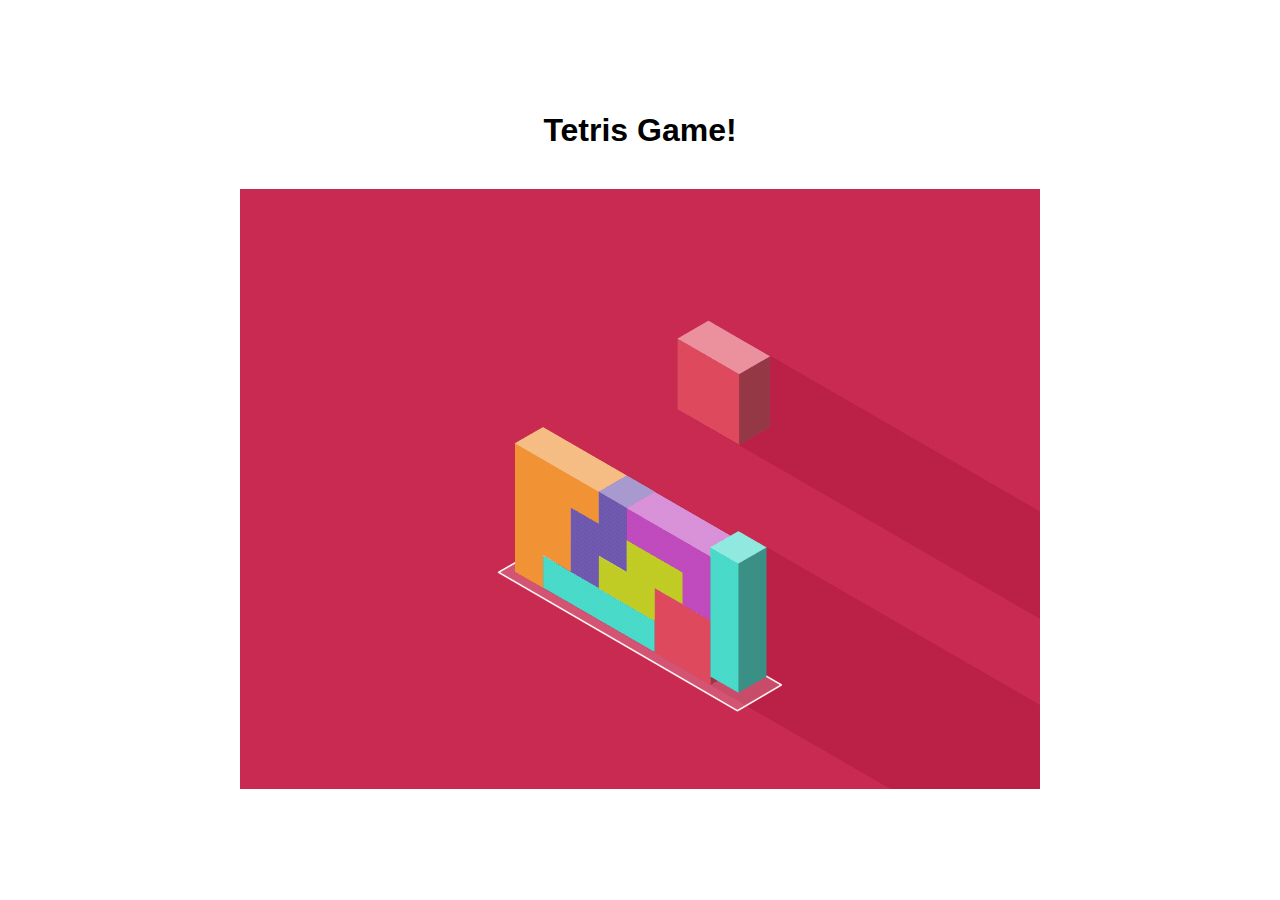
<file: Toybox-apps/app.html>
<!DOCTYPE html>
<html lang="">
  <head>
    <meta charset="utf-8">
    <title>Toybox App</title>
    <link href="app.css" rel="stylesheet" type="text/css">
  </head>
  <body>

    <main>
        <h1>Tetris Game!</h1>
        <img src="./app.gif" alt="tetris-logo">
    </main>

    <script type="text/javascript" src="app.js"></script>
  </body>
</html>
</file>
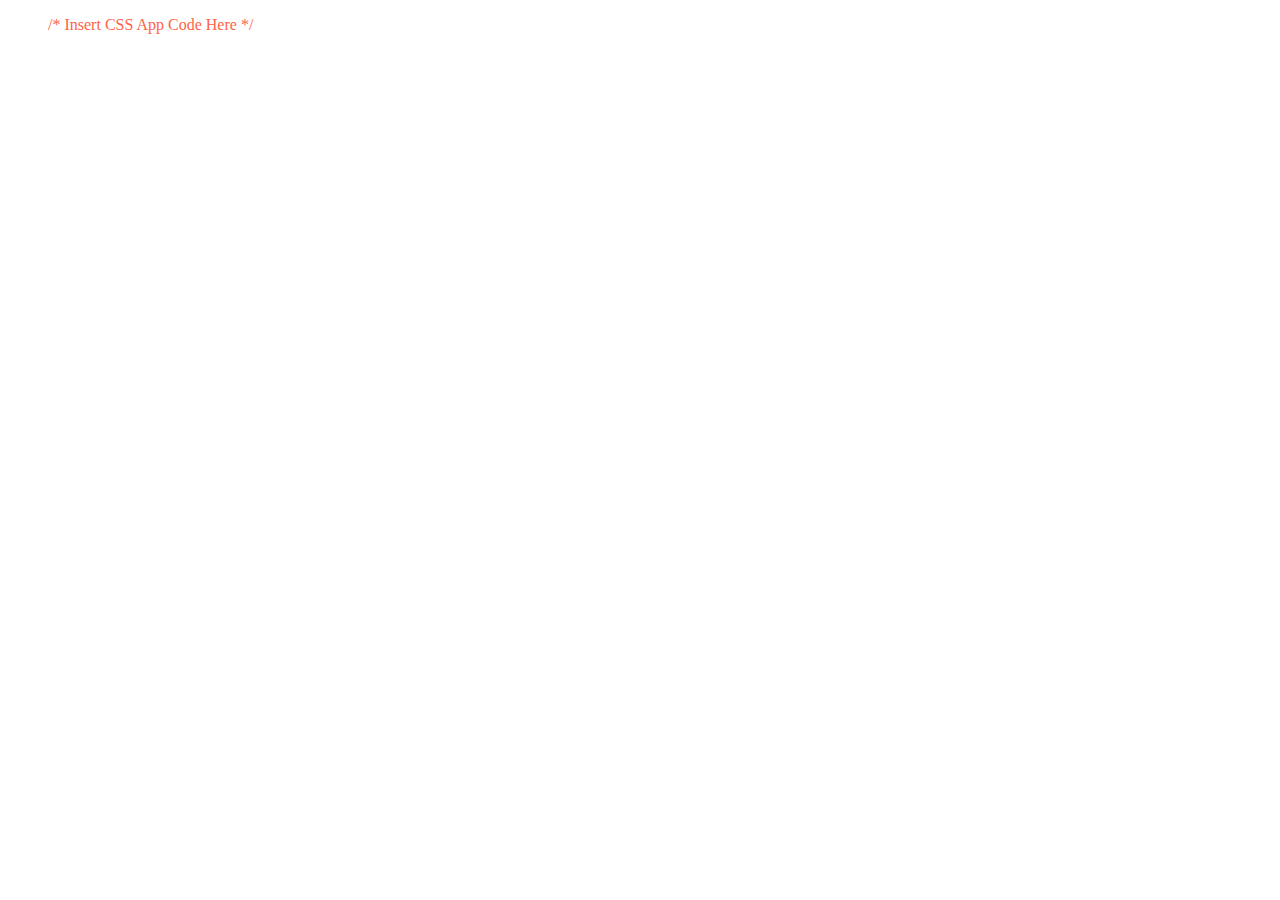
<file: Toybox-apps/iframe-preview/app-css.html>
<!DOCTYPE html>
<html lang="en" dir="ltr">
  <head>
    <meta charset="utf-8">
    <title>Toybox-app</title>
  </head>

  <body>
    <main>

        <p style="color: tomato;">&nbsp;&nbsp;&nbsp;&nbsp; &nbsp;&nbsp;&nbsp;&nbsp; /* Insert CSS App Code Here */ <p>

    </main>
  </body>
</html>
</file>
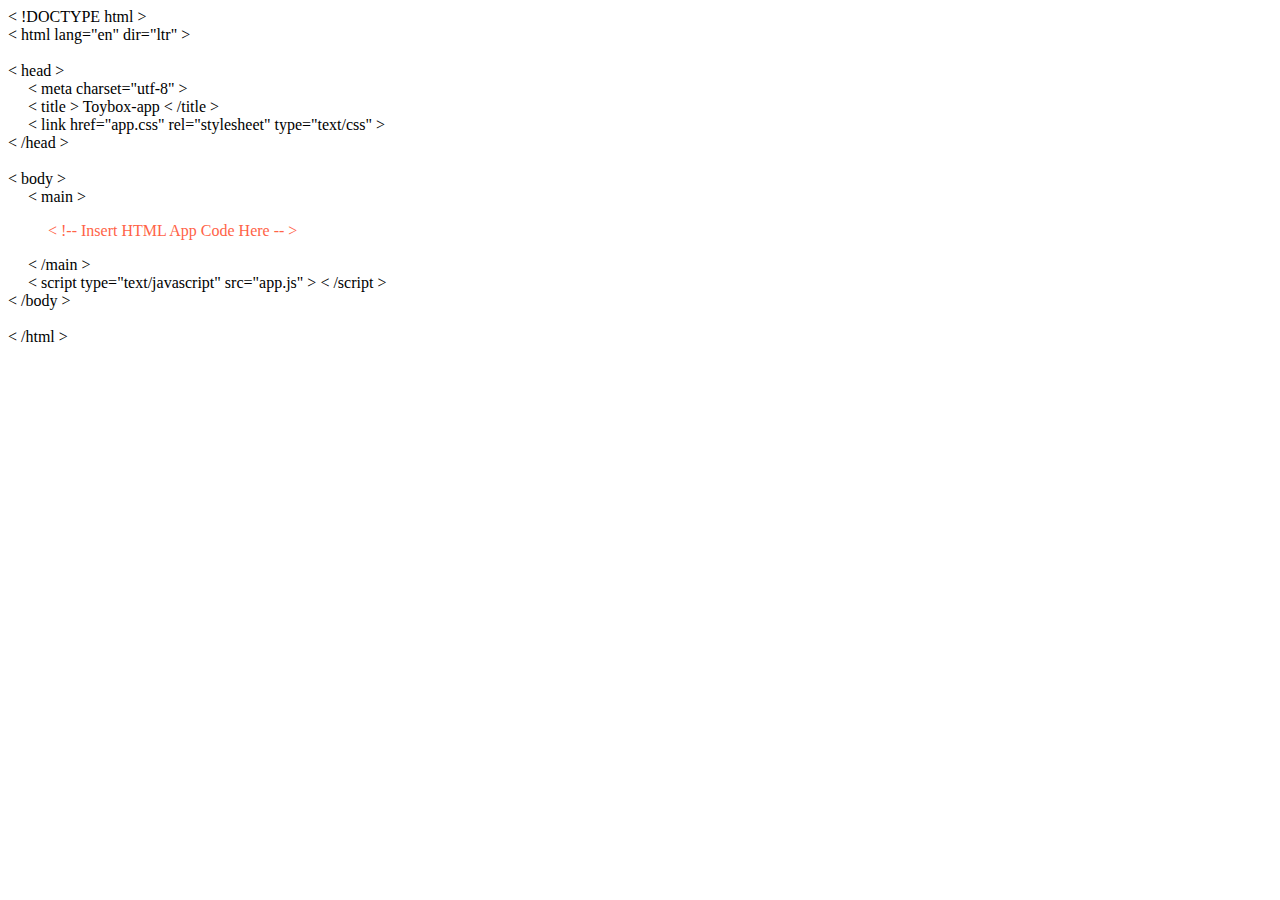
<file: Toybox-apps/iframe-preview/app-html.html>
<!DOCTYPE html>
<html lang="en" dir="ltr">
  <head>
    <meta charset="utf-8">
    <title>Toybox-app</title>
  </head>

  <body>
    <main>


        &lt; !DOCTYPE html &gt;
        <br>
        &lt; html lang="en" dir="ltr" &gt;
        <br>
        <br>
        &lt; head &gt;
        <br>
        &nbsp;&nbsp;&nbsp;&nbsp; &lt; meta charset="utf-8" &gt;
        <br>
        &nbsp;&nbsp;&nbsp;&nbsp; &lt; title &gt; Toybox-app &lt; /title &gt;
        <br>
         &nbsp;&nbsp;&nbsp;&nbsp; &lt; link href="app.css" rel="stylesheet" type="text/css" &gt;
        <br>
        &lt; /head &gt;
        <br>
        <br>
        &lt; body &gt;
        <br>
        &nbsp;&nbsp;&nbsp;&nbsp; &lt; main &gt;
        <br>

        <p style="color: tomato;">&nbsp;&nbsp;&nbsp;&nbsp; &nbsp;&nbsp;&nbsp;&nbsp; &lt; !-- Insert HTML App Code Here -- &gt;<p>

        &nbsp;&nbsp;&nbsp;&nbsp; &lt; /main &gt;
        <br>
        &nbsp;&nbsp;&nbsp;&nbsp; &lt; script type="text/javascript" src="app.js" &gt; &lt; /script &gt;
        <br>
        &lt; /body &gt;
        <br>
        <br>
        &lt; /html &gt;


    </main>
  </body>
</html>
</file>
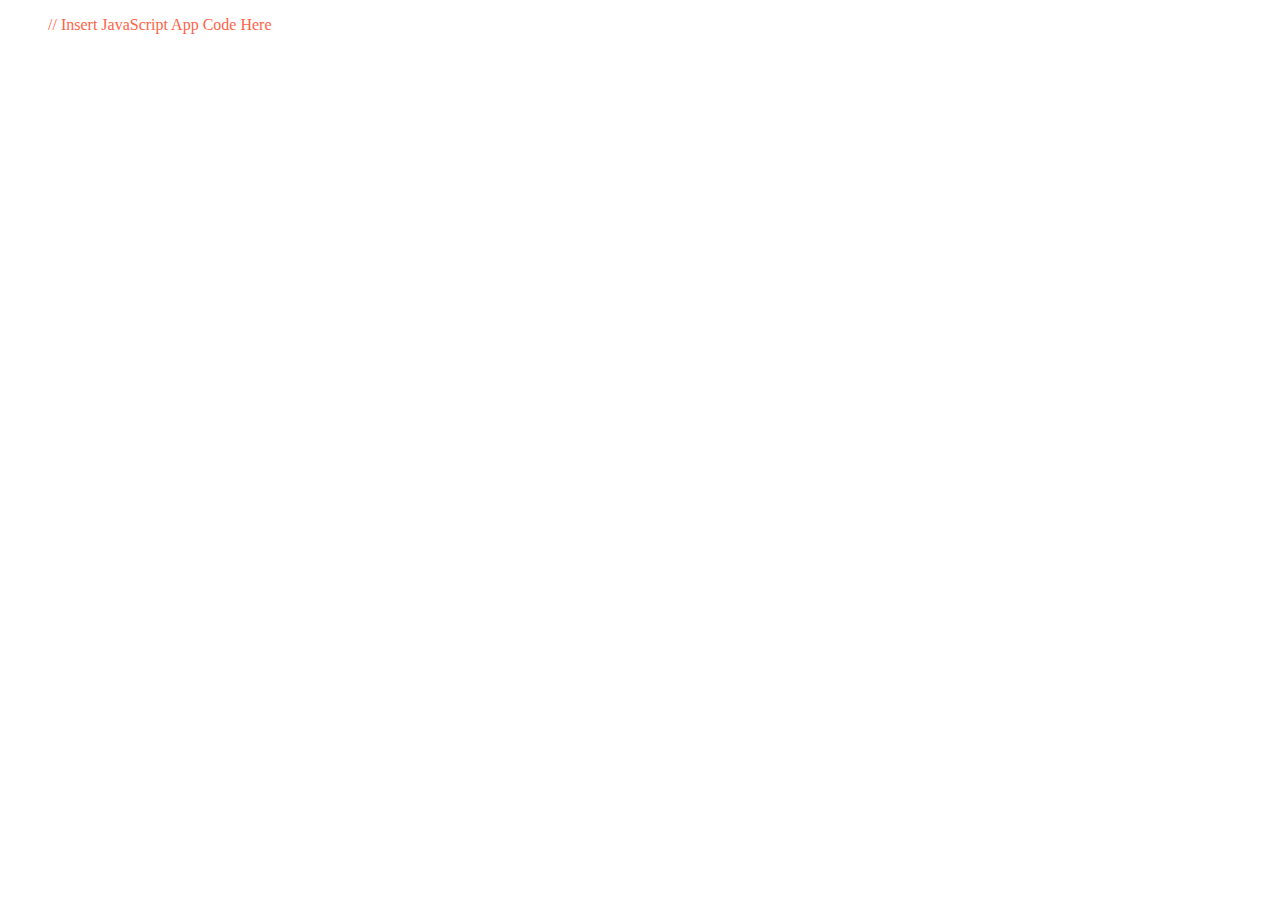
<file: Toybox-apps/iframe-preview/app-js.html>
<!DOCTYPE html>
<html lang="en" dir="ltr">
  <head>
    <meta charset="utf-8">
    <title>Toybox-app</title>
  </head>

  <body>
    <main>

        <p style="color: tomato;">&nbsp;&nbsp;&nbsp;&nbsp; &nbsp;&nbsp;&nbsp;&nbsp; // Insert JavaScript App Code Here <p>

    </main>
  </body>
</html>
</file>
<file: Toybox-apps/app.css>
/* CSS Code Here */

html {
    width: 100%;
    height: 100%;
    overflow: hidden;

    display: grid;
}

main {
    width: 100%;
    height: 100%;
    overflow: hidden;

    display: flex;
    flex-direction: column;
    justify-content: center;
    align-items: center;
}

h1 {
    margin: 20px;
    font-family: sans-serif;
}

img {
    margin: 20px;
    max-width: 80%;
    max-height: 80%;
}
</file>
